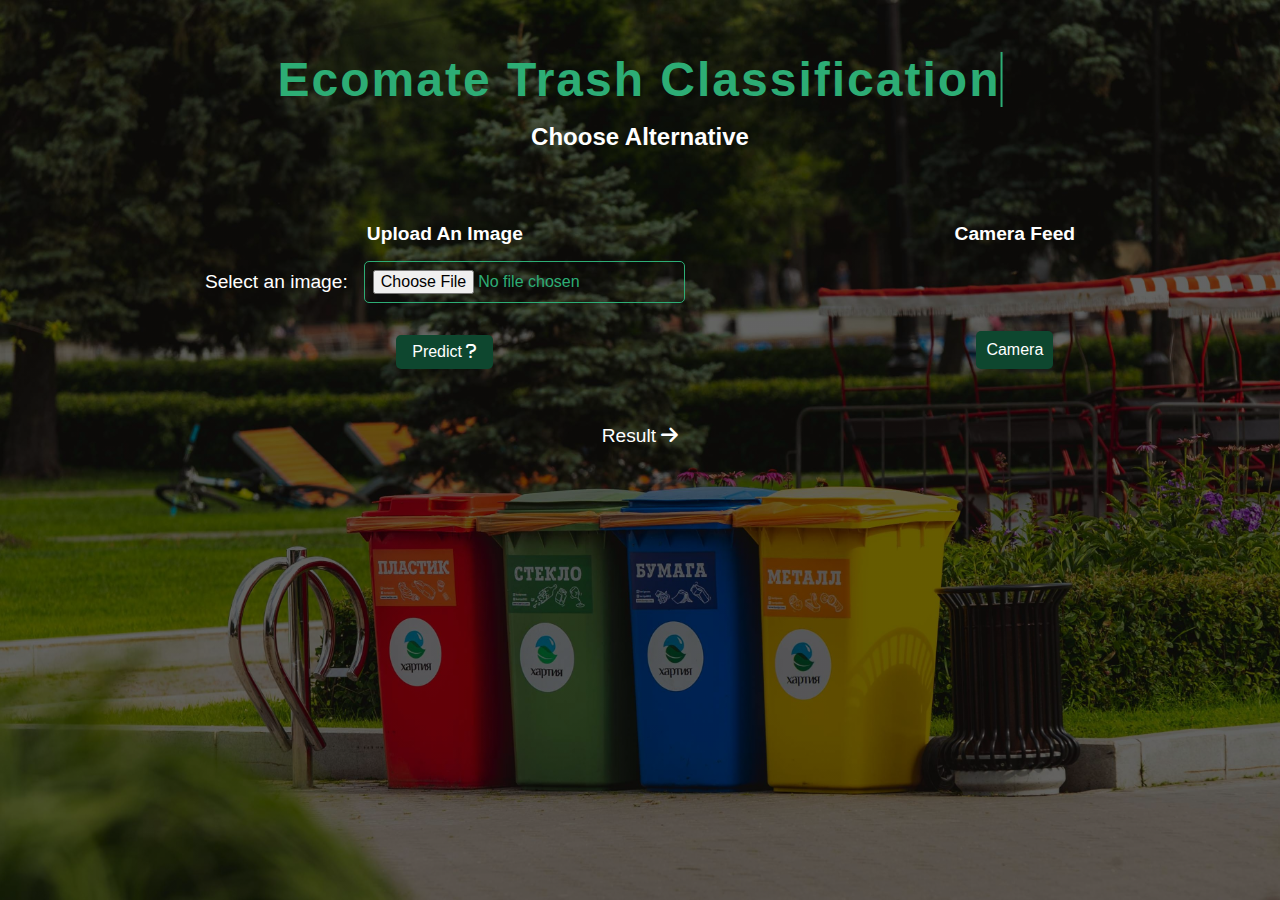
<file: index.html>
<!DOCTYPE html>
<html lang="en">
  <head>
    <meta charset="UTF-8" />
    <meta name="viewport" content="width=device-width, initial-scale=1.0" />
    <title>MVP Model</title>
    <link rel="icon" href="./assets/images/icons.svg" />
    <link rel="stylesheet" href="./css/all.min.css" />
    <link rel="stylesheet" href="./css/style.css" />
    <link rel="stylesheet" href="./css/pages/index.css" />
    <link rel="stylesheet" href="./css/media.css" />
  </head>
  <body>
    <!-- start of main -->
    <main>
      <!-- start of Header  -->
      <section class="header">
        <h1 class="text">Ecomate Trash Classification</h1>
        <h2>choose alternative</h2>
      </section>
      <!-- end of Header -->

      <!-- start of model -->
      <section>
        <div class="container">
          <!-- Upload an image -->
          <div class="row">
            <div class="container-left">
              <h3>Upload an image</h3>
              <form id="upload-form" class="form-group">
                <div class="form-group-input">
                  <label for="file">Select an image:</label>
                  <input
                    type="file"
                    id="file"
                    name="file"
                    accept="image/*"
                    required
                  />
                </div>
                <button
                  type="submit"
                  id="predict-button"
                  class="btn"
                  title="Predict"
                >
                  Predict
                  <i class="fa-solid fa-question"></i>
                </button>
              </form>
            </div>

            <!-- Camera Feed -->
            <div class="container-right">
              <h3>Camera Feed</h3>
              <a href="./camera.html" target="_blank" title="Camera">Camera</a>
            </div>
          </div>
        </div>
      </section>

      <!-- end of model -->

      <!-- start of result -->
      <section>
        <div class="container">
          <div id="result-container" class="result-container">
            <p>result <i class="fa-solid fa-arrow-right"></i></p>
            <div id="result"></div>
          </div>
        </div>
      </section>
      <!-- end of result -->
    </main>
    <!-- end of main -->
  </body>
</html>
</file>
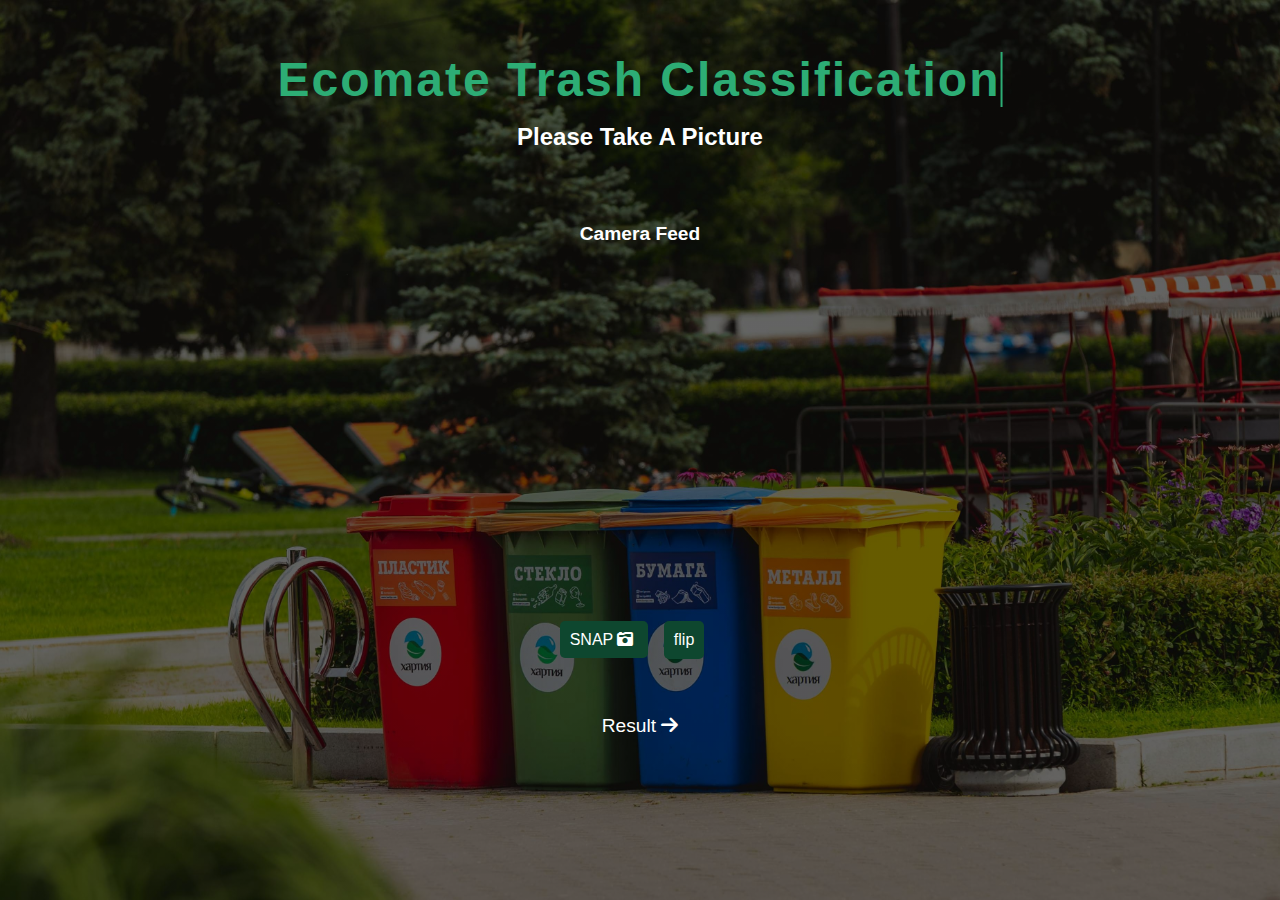
<file: camera.html>
<!DOCTYPE html>
<html lang="en">
  <head>
    <meta charset="UTF-8" />
    <meta name="viewport" content="width=device-width, initial-scale=1.0" />
    <meta http-equiv="X-UA-Compatible" content="ie=edge" />
    <meta name="Description" content="Enter your description here" />
    <meta name="keywords" content="camera , webcam , image , upload" />
    <meta name="author" content="Ecomate Team" />

    <title>MVP Model</title>
    <!-- styles -->
    <link rel="icon" href="./assets/images/icons.svg" />
    <link rel="stylesheet" href="./css/all.min.css" />
    <link rel="stylesheet" href="./css/style.css" />
    <link rel="stylesheet" href="./css/pages/camera.css" />
    <link rel="stylesheet" href="./css/media.css" />
    <!-- webcam js -->
    <script src="./js/webcam-easy.min.js"></script>
  </head>
  <body>
    <!-- start of main -->
    <main>
      <!-- start of Header  -->
      <section class="header">
        <h1 class="text">Ecomate Trash Classification</h1>
        <h2>Please take a picture</h2>
      </section>
      <!-- end of Header -->

      <!--  Take a Picture From Camera Start -->
      <section>
        <div class="container">
          <div class="row">
            <!-- Camera Feed Start -->
            <div class="camera-feed">
              <h3>Camera Feed</h3>
              <video id="webcam" autoplay playsinline></video>
              <canvas id="canvas"></canvas>
              <div class="controls">
                <a download onclick="takePicture()">
                  SNAP
                  <i class="fa-solid fa-camera-retro"></i>
                </a>
                <button onclick="cameraFlip()">flip</button>
              </div>
            </div>
            <!-- Camera Feed End -->
          </div>
        </div>
      </section>

      <!-- Take a Picture From Camera End  -->

      <!-- start of result -->
      <section>
        <div class="container">
          <div id="result-container" class="result-container">
            <p>result <i class="fa-solid fa-arrow-right"></i></p>
            <div id="result"></div>
          </div>
        </div>
      </section>
      <!-- end of result -->
    </main>
    <!-- end of main -->
    <script src="./js/main.js"></script>
  </body>
</html>
</file>
<file: css/style.css>
/* Global Styles Start */
:root {
  /* colors */
  --main-color: #2dad75;
  --secondary-color: #35795c;
  --bg-color: #0e472f;
  /* fonts */
  --main-font: "Poppins", sans-serif;
  --secondary-font: "Roboto", sans-serif;
  --max-width: 1200px;
  --min-width: 300px;
  --header-height: 60px;
  --section-padding: 20px;
  --border-radius: 5px;
  --box-shadow: 0 0 10px 0 rgba(0, 0, 0, 0.1);
  --box-shadow-hover: 0 0 10px 0 rgba(0, 0, 0, 0.2);
  --box-shadow-active: 0 0 10px 0 rgba(0, 0, 0, 0.3);
  --box-shadow-inset: inset 0 0 10px 0 rgba(0, 0, 0, 0.1);
  --box-shadow-inset-hover: inset 0 0 10px 0 rgba(0, 0, 0, 0.2);
  --box-shadow-inset-active: inset 0 0 10px 0 rgba(0, 0, 0, 0.3);
  --main-transition: 0.3s;
  --transition: 0.3s;
}

* {
  margin: 0;
  padding: 0;
  -webkit-box-sizing: border-box;
  -moz-box-sizing: border-box;
  box-sizing: border-box;
  font-family: var(--main-font);
}

html {
  scroll-behavior: smooth;
}

main {
  background: linear-gradient(rgba(0, 0, 0, 0.6), rgba(0, 0, 0, 0.6)),
    url(../assets/images/bg.jpg);
  background-size: cover;
  background-position: center;
  background-repeat: no-repeat;
  min-height: 100vh;
}

section {
  padding: var(--section-padding);
}

h2 {
  text-align: center;
  color: white;
  font-size: 1.5rem;
  padding: 1rem 0;
  text-transform: capitalize;
}

h3 {
  text-align: center;
  color: white;
  font-size: 1.2rem;
  padding: 1rem 0;
  text-transform: capitalize;
}

a {
  text-decoration: none;
  padding: 10px;
  border-radius: var(--border-radius);
  border: none;
  outline: none;
  cursor: pointer;
  font-size: 1rem;
  transition: var(--transition);
  color: white;
  background-color: var(--bg-color);
}

a:hover {
  background-color: var(--secondary-color);
  box-shadow: var(--box-shadow-hover);
  transition: var(--transition);
}

.container {
  padding: 0 15px;
  margin: 0 auto;
}

/* Global Styles End */

/* Header Start */

.header {
  display: inline-block;
  margin: 2rem 0 0;
  position: relative;
  left: 50%;
  transform: translateX(-50%);
}

.text {
  color: var(--main-color);
  width: 100%;
  margin: auto;
  font-size: 3rem;
  letter-spacing: 2px;
  border-right: 2px solid;
  white-space: nowrap;
  overflow: hidden;
  animation: typing 5s steps(28), cursor 0.5s step-end infinite alternate;
}

@keyframes cursor {
  50% {
    border-color: transparent;
  }
}

@keyframes typing {
  from {
    width: 0;
  }
}

/* Header End */

/* start of result */

.result-container p {
  color: white;
  font-size: 1.2rem;
  padding: 1rem 0;
  text-transform: capitalize;
  text-align: center;
}

/* end of result */
</file>
<file: css/pages/index.css>
/* start of model */
.row {
  display: flex;
  justify-content: space-around;
}

.container-left {
  display: flex;
  flex-direction: column;
  justify-content: space-around;
}

.form-group {
  height: 100%;
  display: flex;
  flex-direction: column;
  justify-content: center;
  align-items: center;
  gap: 2rem;
}

.form-group-input {
  display: flex;
  justify-content: space-evenly;
  align-items: center;
  gap: 1rem;
}

.form-group .form-group-input label {
  color: white;
  font-size: 1.2rem;
}

.form-group .form-group-input input {
  padding: 0.5rem;
  border-radius: var(--border-radius);
  border: none;
  outline: none;
  font-size: 1rem;
  transition: var(--transition);
  color: var(--main-color);
  border: 1px solid var(--main-color);
}

.form-group .form-group-input input:hover {
  border: 1px solid var(--secondary-color);
  transition: var(--transition);
  box-shadow: var(--box-shadow-inset);
  background-color: var(--secondary-color);
}

.btn {
  width: fit-content;
  margin: 0 auto;
  color: white;
  background-color: var(--bg-color);
  padding: 0.5rem 1rem;
  border-radius: var(--border-radius);
  border: none;
  outline: none;
  cursor: pointer;
  font-size: 1rem;
  transition: var(--transition);
}

.btn:hover {
  background-color: var(--secondary-color);
  box-shadow: var(--box-shadow-hover);
  transition: var(--transition);
}

.container-right {
  display: flex;
  flex-direction: column;
  justify-content: space-between;
  align-items: center;
}
</file>
<file: css/media.css>
/* container media */
/* Small */
@media (min-width: 768px) {
  .container {
    width: 750px;
  }
}

/* Medium */
@media (min-width: 992px) {
  .container {
    width: 970px;
  }
}

/* Large */
@media (min-width: 1200px) {
  .container {
    width: 1170px;
  }
}

/* text media */
@media (max-width: 768px) {
  .text {
    font-size: 2rem;
  }
}

@media (max-width: 480px) {
  .text {
    font-size: 15px;
  }
}

/* row media */

@media (max-width: 768px) {
  .form-group-input {
    flex-direction: column;
  }
  .form-group .form-group-input input {
    padding: 0;
  }
}

@media (max-width: 480px) {
  .row {
    flex-direction: column;
  }
}

/* video media */

@media (max-width: 768px) {
  .camera-feed video {
    max-width: 300px;
    height: 200px;
  }
}
</file>
<file: css/pages/camera.css>
.camera-feed {
  display: flex;
  flex-direction: column;
  align-items: center;
}

.camera-feed video {
  max-width: 500px;
}

.camera-feed canvas {
  display: none;
}

.camera-feed .controls button {
  padding: 10px;
  border-radius: var(--border-radius);
  border: none;
  outline: none;
  cursor: pointer;
  font-size: 1rem;
  transition: var(--transition);
  color: white;
  background-color: var(--bg-color);
  margin-inline: 1rem;
}

.camera-feed .controls button:hover {
  background-color: var(--secondary-color);
  box-shadow: var(--box-shadow-hover);
  transition: var(--transition);
}
</file>
